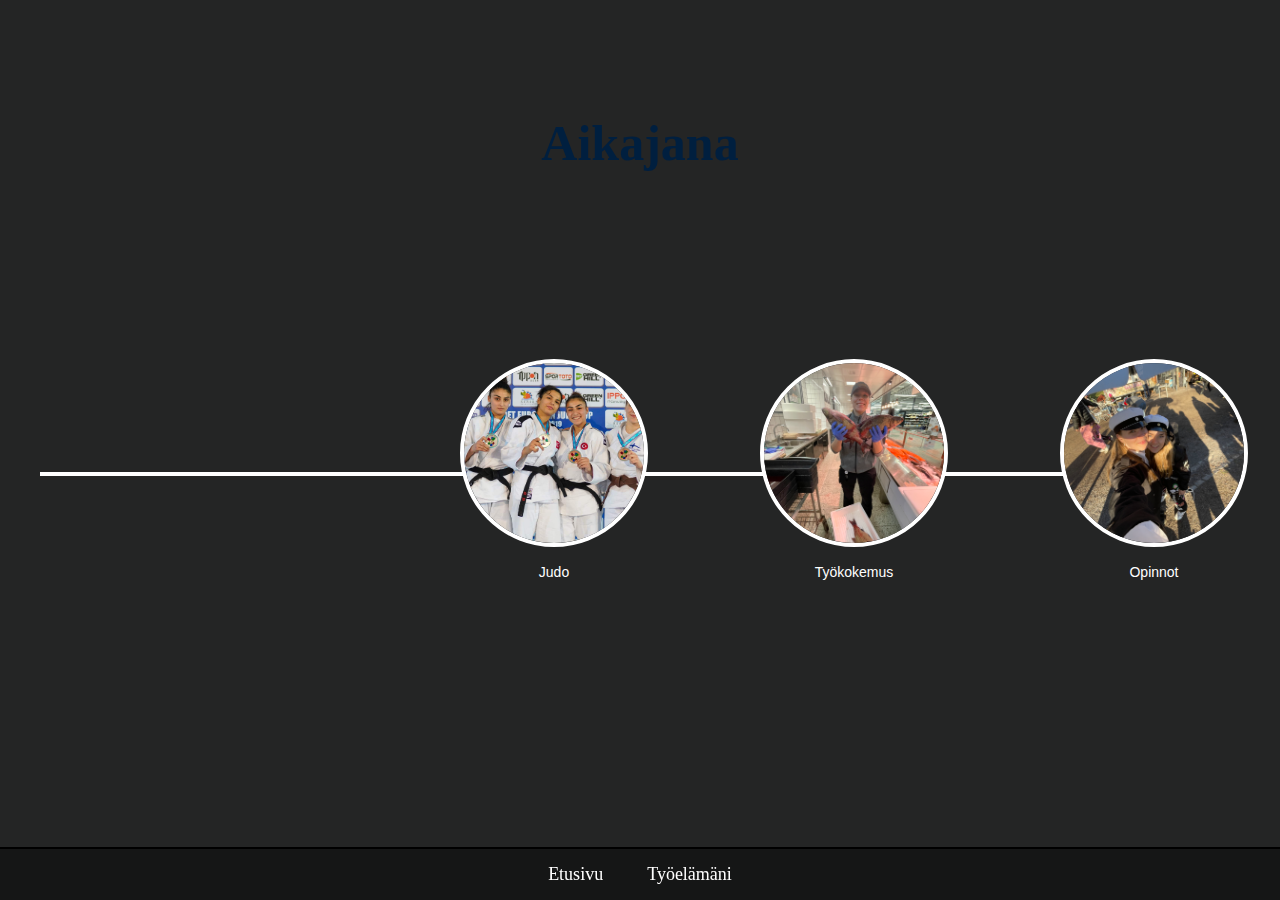
<file: aikajana.html>
<!DOCTYPE html>
<html lang="fi">

<head>
  <meta charset="UTF-8" />
  <meta name="viewport" content="width=device-width, initial-scale=1.0" />
  <title>Aikajana</title>
  <link rel="stylesheet" href="lottavahe.css" />
  <style>
    body {
      background-color: #242525;
      color: white;
      font-family: Georgia, "Times New Roman", Times, serif;
      margin: 0;
      padding: 0;
    }

    .main-content {
      width: 100%;
      max-width: 1200px;
      margin: 0 auto;
      padding: 80px 20px;
      text-align: center;
    }

    .timeline-container {
        position: relative;
        width: 100%;
        height: 400px; 
        margin-top: 100px;
    }

    .timeline-line {
      position: absolute;
      top: 50%;
      left: 0;
      width: 100%;
      height: 4px;
      background-color: #ffffff;
      z-index: 1;
    }

    .timeline-item {
      position: absolute;
      top: 50%;
      transform: translateY(-50%);
      z-index: 2;
      text-align: center;
    }

    .timeline-item img {
        width: 180px;
        height: 180px;
        border-radius: 50%;
        border: 4px solid #ffffff;
        background-color: #242525;
        object-fit: cover;
        aspect-ratio: 1 / 1;
}

    .timeline-item p {
      margin-top: 10px;
      font-size: 14px;
      color: #ffffff;
    }

    .footer {
      position: fixed;
      bottom: 0;
      left: 0;
      width: 100%;
      background-color: #0c0c0c98;
      border-top: 2px solid #000000;
      padding: 15px 0;
      text-align: center;
    }

    .footer a {
      text-decoration: none;
      color: #ffffff;
      margin: 0 20px;
      font-size: 18px;
    }

    .footer a:hover {
      color: #ffffff;
    }
  </style>
</head>

<body>
  <div class="main-content">
    <h1>Aikajana</h1>

    <div class="timeline-container section">
      <div class="timeline-line"></div>

      <div class="timeline-item" style="left: 35%;">
        <img src="KUVAT/kuva2.jpg" alt="Pysäkki 2" />
        <p>Judo</p>
      </div>

      <div class="timeline-item" style="left: 60%;">
        <img src="KUVAT/kuva3.jpg" alt="Pysäkki 3" />
        <p>Työkokemus</p>
      </div>

      <div class="timeline-item" style="left: 85%;">
        <img src="KUVAT/kuva4.jpg" alt="Pysäkki 4" />
        <p>Opinnot</p>
      </div>
    </div>
  </div>

  <div class="footer">
    <a href="index.html">Etusivu</a>
    <a href="tyoelamani.html">Työelämäni</a>
  </div>

  <script>
    const sections = document.querySelectorAll('.section');

    function checkSections() {
      const triggerBottom = window.innerHeight * 0.8;
      sections.forEach(section => {
        const sectionTop = section.getBoundingClientRect().top;
        if (sectionTop < triggerBottom) {
          section.classList.add('visible');
        } else {
          section.classList.remove('visible');
        }
      });
    }

    window.addEventListener('scroll', checkSections);
    window.addEventListener('load', checkSections);
  </script>
</body>

</html>
</file>
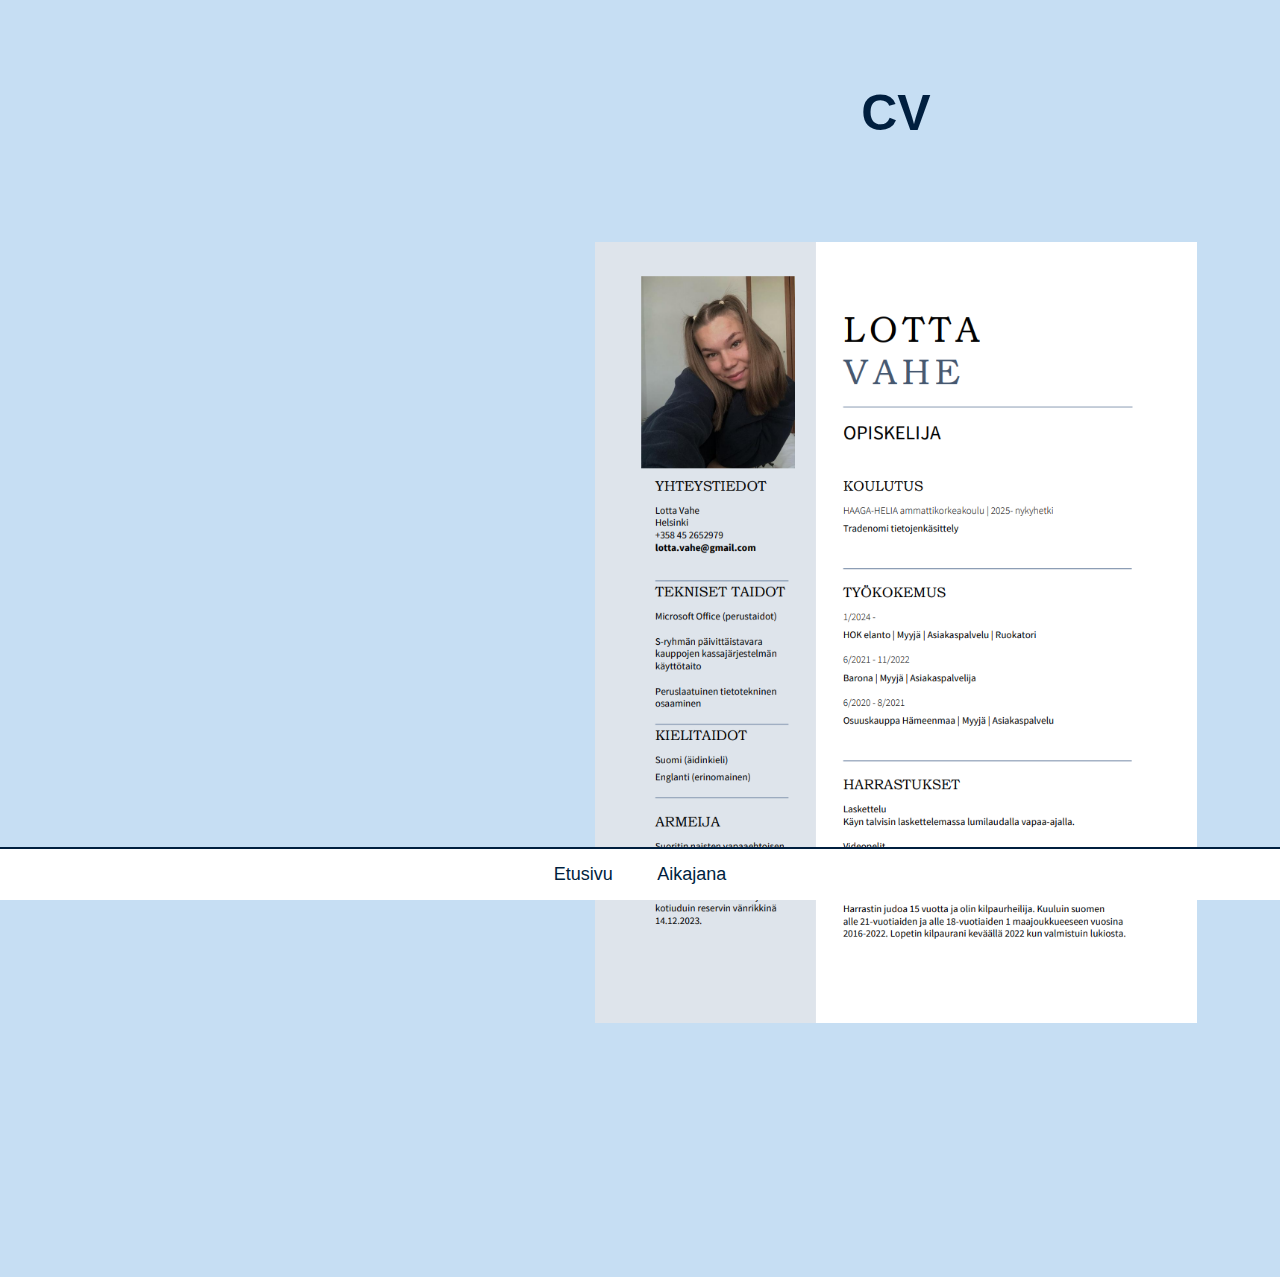
<file: tyoelamani.html>
<!DOCTYPE html>
<html lang="fi">

<head>
    <meta charset="UTF-8">
    <meta name="viewport" content="width=device-width, initial-scale=1.0">
    <title>Työelämäni – CV</title>
    <link rel="stylesheet" href="lottavahe.css">
    <style>
        /* Vain tämä sivu: footer koko leveydelle ja keskitetty sisältö */
        .footer {
            left: 0;
            width: 100%;
        }

        .footer a {
            margin: 0 20px;
        }

        /* CV-kuva keskitettynä */
        .cv-kuva {
            text-align: center;
            margin-top: 100px;
        }

        .cv-kuva img {
            width: 90%;
            max-width: 1000px;
            height: auto;
        }
    </style>
</head>

<body>
    <!-- CV-kuva isona keskellä -->
    <div class="main-content">
        <h1>CV</h1>

        <div class="cv-kuva section">
            <img src="KUVAT/cv.jpg" alt="CV-kuva">
        </div>

        <div class="empty-space"></div>
    </div>

    <!-- Alareunan linkkipalkki -->
    <div class="footer">
        <a href="index.html">Etusivu</a>
        <a href="aikajana.html">Aikajana</a>
    </div>

    <!-- Scroll-animaatio -->
    <script>
        const sections = document.querySelectorAll('.section');

        function checkSections() {
            const triggerBottom = window.innerHeight * 0.8;
            sections.forEach(section => {
                const sectionTop = section.getBoundingClientRect().top;
                if (sectionTop < triggerBottom) {
                    section.classList.add('visible');
                } else {
                    section.classList.remove('visible');
                }
            });
        }

        window.addEventListener('scroll', checkSections);
        window.addEventListener('load', checkSections);
    </script>
</body>

</html>
</file>
<file: lottavahe.css>
/* Perustyylit koko sivulle */
body {
    margin: 0;
    padding: 0;
    font-family: 'DM Sans', sans-serif;
    background-color: #c6def3; /* Vaalea sininen tausta */
    color: #001f3f; /* Tumma sininen teksti */
    scroll-behavior: smooth;
    display: flex;
}
/* Tekstit */
p { 
    font-family: 'DM Sans', sans-serif;
    text-align: center;
    font-size: 29px;
    color: #001f3f;
    width: 70%;
    margin: 0 auto;
    line-height: 1.7;
}

/* Isommalla tekstillä olevat */
.isoteksti{
    font-size: 31px;
    color: #001f3f;
    font-weight: 500;
}
/* Vasemman laidan kuva pysyvästi paikallaan */
.left-fixed {
    position: fixed;
    top: 0;
    left: 0;
    width: 40%;
    height: 100vh;
    background-color: #ffffff;
    text-align: center;
    display: flex;
    align-items: center;
    justify-content: center;
    border-right: 2px solid #001f3f;
}

.left-fixed img {
    max-width: 80%;
    height: auto;
}

/* Eka tekstiosio sisältöä varten */
.main-content {
    text-align: center;
    margin-left: 40%;
    width: 60%;
    padding: 50px;
}

/* Otsikot ja fonttikoot */
h1 {
    font-size: 50px;
    color: #001f3f;
    margin-bottom: 20px;
    text-align: center;
    font-weight: 700;
}

h2 {
    font-size: 50px;
    color: #001f3f;
    text-align: center;
    margin-bottom: 20px;
    font-weight: 700;
}


/* Teksti oikealla */
.right-text {
    padding-bottom: 50px;
}

/* Toinen osio: kuva keskellä ja teksti sen alla */
.second-section {
    text-align: center;
    display: flex;
    flex-direction: column;
    align-items: center;
    margin-bottom: 100px;
}

.second-section img {
    max-width: 60%;
    height: auto;
    margin-bottom: 20px;
}

.second-section .text-below {
    text-align: center;
    width: 60%;
}

/* Navigointipainikkeet alareunassa, aina näkyvissä */
.footer {
    background-color: #ffffff;
    text-align: center;
    padding: 15px 0;
    position: fixed;
    bottom: 0;
    left: 40%;
    width: 60%;
    border-top: 2px solid #001f3f;
}

.footer a {
    text-decoration: none;
    color: #001f3f;
    margin: 0 15px;
    font-size: 18px;
    transition: color 0.3s ease;
}

.footer a:hover {
    color: #5dade2;
}

/* Kuva- ja tekstiosioiden animointi skrollattaessa */
.section {
    opacity: 0;
    transform: translateY(50px);
    transition: opacity 1s ease-out, transform 1s ease-out;
}

.section.visible {
    opacity: 1;
    transform: translateY(0);
}

/* Tyhjät tilat sisällölle */
.empty-space {
    height: 200px;
}

/* Responsiivisuus */
@media (max-width: 768px) {
    body {
        flex-direction: column;
    }

    .left-fixed {
        position: relative;
        width: 100%;
        height: auto;
        border-right: none;
        border-bottom: 2px solid #001f3f;
    }

    .main-content {
        margin-left: 0;
        width: 100%;
        padding: 20px;
    }

    .footer {
        left: 0;
        width: 100%;
    }
}
</file>
